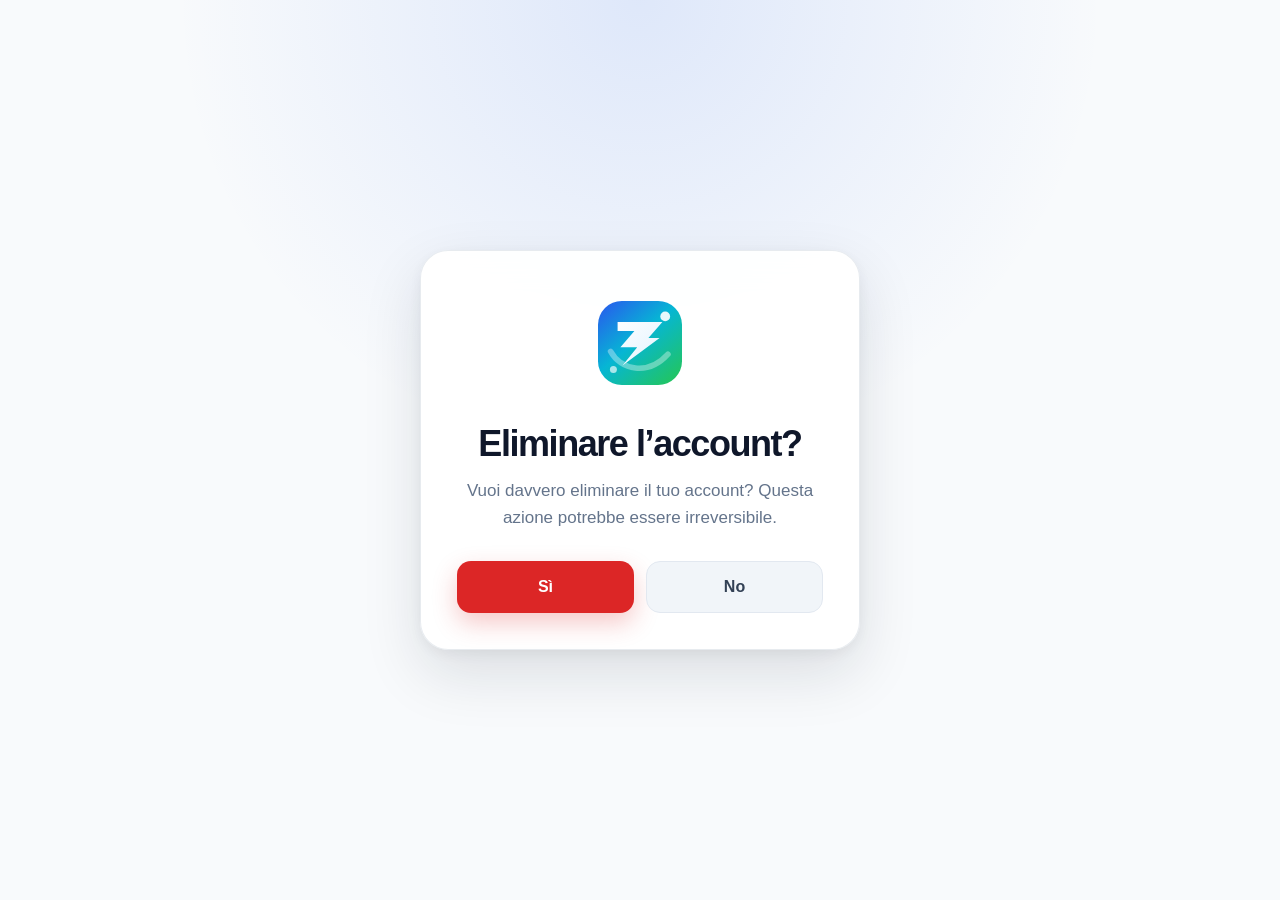
<file: index.html>
<!DOCTYPE html>
<html lang="it">
<head>
  <meta charset="UTF-8">
  <meta name="viewport" content="width=device-width, initial-scale=1.0">

  <title>Elimina account | Zorix</title>

  <style>
    * {
      box-sizing: border-box;
    }

    body {
      margin: 0;
      min-height: 100vh;
      display: flex;
      align-items: center;
      justify-content: center;
      padding: 24px;
      font-family: Inter, -apple-system, BlinkMacSystemFont, "Segoe UI", sans-serif;
      color: #0f172a;
      background:
        radial-gradient(circle at top, rgba(37, 99, 235, 0.12), transparent 42%),
        #f8fafc;
    }

    .card {
      width: 100%;
      max-width: 440px;
      padding: 36px;
      text-align: center;
      background: rgba(255, 255, 255, 0.94);
      border: 1px solid rgba(148, 163, 184, 0.22);
      border-radius: 28px;
      box-shadow:
        0 24px 60px rgba(15, 23, 42, 0.12),
        0 4px 16px rgba(15, 23, 42, 0.06);
      backdrop-filter: blur(16px);
    }

    .logo {
      display: block;
      width: 112px;
      height: 112px;
      margin: 0 auto 24px;
    }

    h1 {
      margin: 0 0 12px;
      font-size: clamp(28px, 7vw, 36px);
      line-height: 1.15;
      letter-spacing: -0.04em;
    }

    p {
      margin: 0 0 30px;
      color: #64748b;
      font-size: 17px;
      line-height: 1.6;
    }

    .buttons {
      display: grid;
      grid-template-columns: 1fr 1fr;
      gap: 12px;
    }

    .button {
      display: flex;
      align-items: center;
      justify-content: center;
      min-height: 52px;
      padding: 14px 20px;
      border-radius: 14px;
      font-size: 16px;
      font-weight: 700;
      text-decoration: none;
      transition:
        transform 0.2s ease,
        box-shadow 0.2s ease,
        background 0.2s ease;
    }

    .button:hover {
      transform: translateY(-2px);
    }

    .button:active {
      transform: translateY(0);
    }

    .button-danger {
      color: #ffffff;
      background: #dc2626;
      box-shadow: 0 10px 24px rgba(220, 38, 38, 0.25);
    }

    .button-danger:hover {
      background: #b91c1c;
      box-shadow: 0 14px 30px rgba(220, 38, 38, 0.32);
    }

    .button-secondary {
      color: #334155;
      background: #f1f5f9;
      border: 1px solid #e2e8f0;
    }

    .button-secondary:hover {
      background: #e2e8f0;
    }

    @media (max-width: 480px) {
      .card {
        padding: 30px 22px;
        border-radius: 24px;
      }

      .buttons {
        grid-template-columns: 1fr;
      }

      .button-danger {
        order: 1;
      }

      .button-secondary {
        order: 2;
      }
    }
  </style>
</head>

<body>
  <main class="card">
    <svg
      class="logo"
      width="160"
      height="160"
      viewBox="0 0 160 160"
      xmlns="http://www.w3.org/2000/svg"
      role="img"
      aria-label="Logo Zorix"
    >
      <defs>
        <linearGradient
          id="zorixCore"
          x1="32"
          y1="24"
          x2="130"
          y2="136"
          gradientUnits="userSpaceOnUse"
        >
          <stop offset="0%" stop-color="#2563EB"/>
          <stop offset="45%" stop-color="#06B6D4"/>
          <stop offset="100%" stop-color="#22C55E"/>
        </linearGradient>

        <linearGradient
          id="zorixZ"
          x1="45"
          y1="42"
          x2="115"
          y2="118"
          gradientUnits="userSpaceOnUse"
        >
          <stop offset="0%" stop-color="#FFFFFF"/>
          <stop offset="100%" stop-color="#E0F2FE"/>
        </linearGradient>
      </defs>

      <rect
        x="20"
        y="20"
        width="120"
        height="120"
        rx="34"
        fill="url(#zorixCore)"
      />

      <path
        d="M48 50H112L92 73H108L55 112L76 86H52L72 63H48Z"
        fill="url(#zorixZ)"
      />

      <path
        d="M38 92C52 118 91 128 120 96"
        fill="none"
        stroke="#FFFFFF"
        stroke-width="8"
        stroke-linecap="round"
        opacity="0.35"
      />

      <circle cx="116" cy="42" r="7" fill="#FFFFFF" opacity="0.9"/>
      <circle cx="42" cy="118" r="5" fill="#FFFFFF" opacity="0.65"/>
    </svg>

    <h1>Eliminare l’account?</h1>

    <p>
      Vuoi davvero eliminare il tuo account?
      Questa azione potrebbe essere irreversibile.
    </p>

    <div class="buttons">
      <a
        class="button button-danger"
        href="https://zorix.it/delete-account"
      >
        Sì
      </a>

      <a
        class="button button-secondary"
        href="https://zorix.it"
      >
        No
      </a>
    </div>
  </main>
</body>
</html>
</file>
